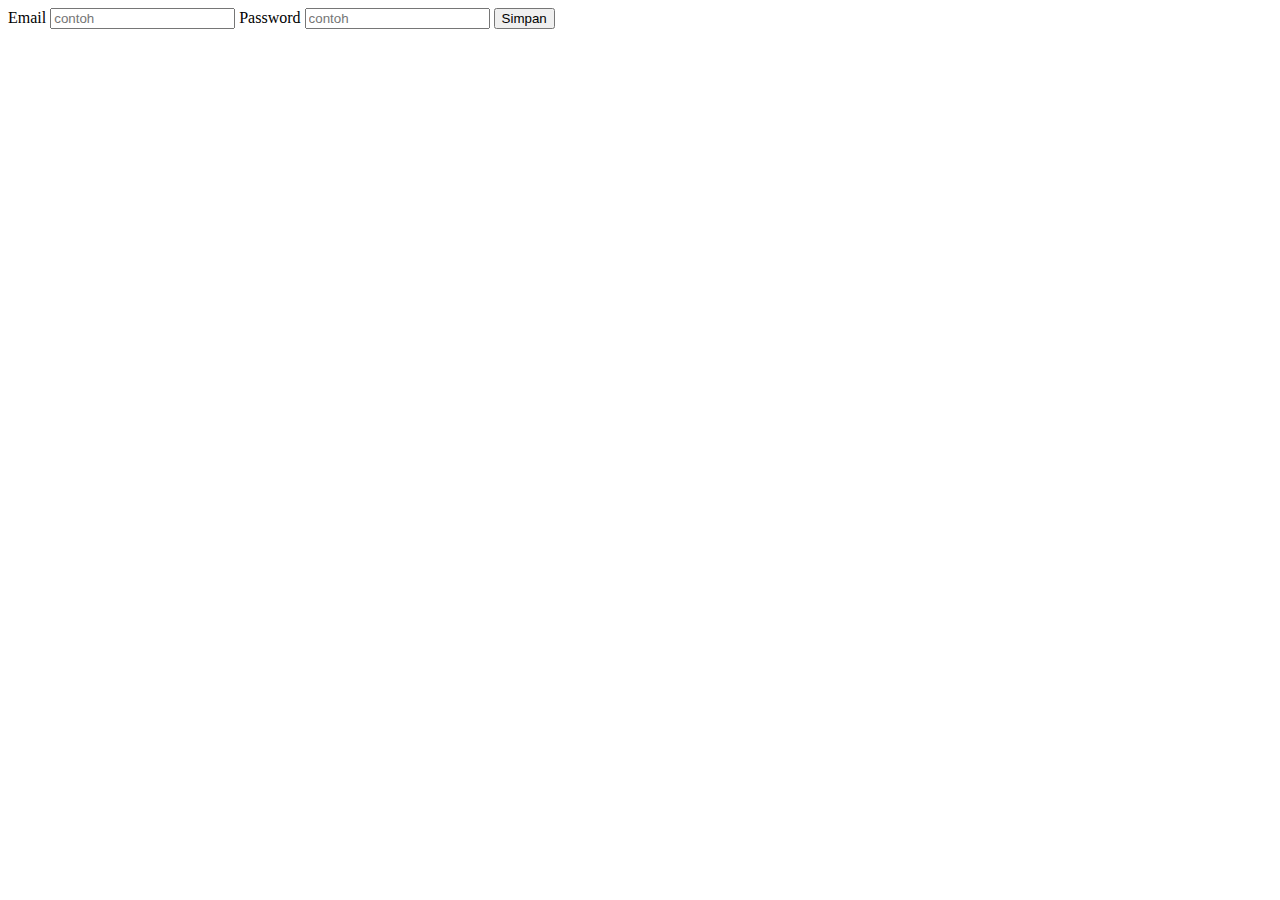
<file: pert7/index.html>
<!DOCTYPE html>
<html lang="en">
	<head>
		<meta charset="UTF-8" />
		<meta name="viewport" content="width=device-width, initial-scale=1.0" />
		<title>Document</title>
	</head>
	<body>
		<form action="#form" method="GET" enctype="application/x-www-form-urlencoded" target="_blank">
			<label for="email">Email</label>
			<input id="email" name="email" type="email" required placeholder="contoh" />

			<label for="password">Password</label>
			<input id="password" name="password" type="password" required placeholder="contoh" />

			<button type="submit">Simpan</button>
		</form>

		<!-- ...sisa input
    
        <button type="submit">Simpan</button> -->
	</body>
</html>
</file>
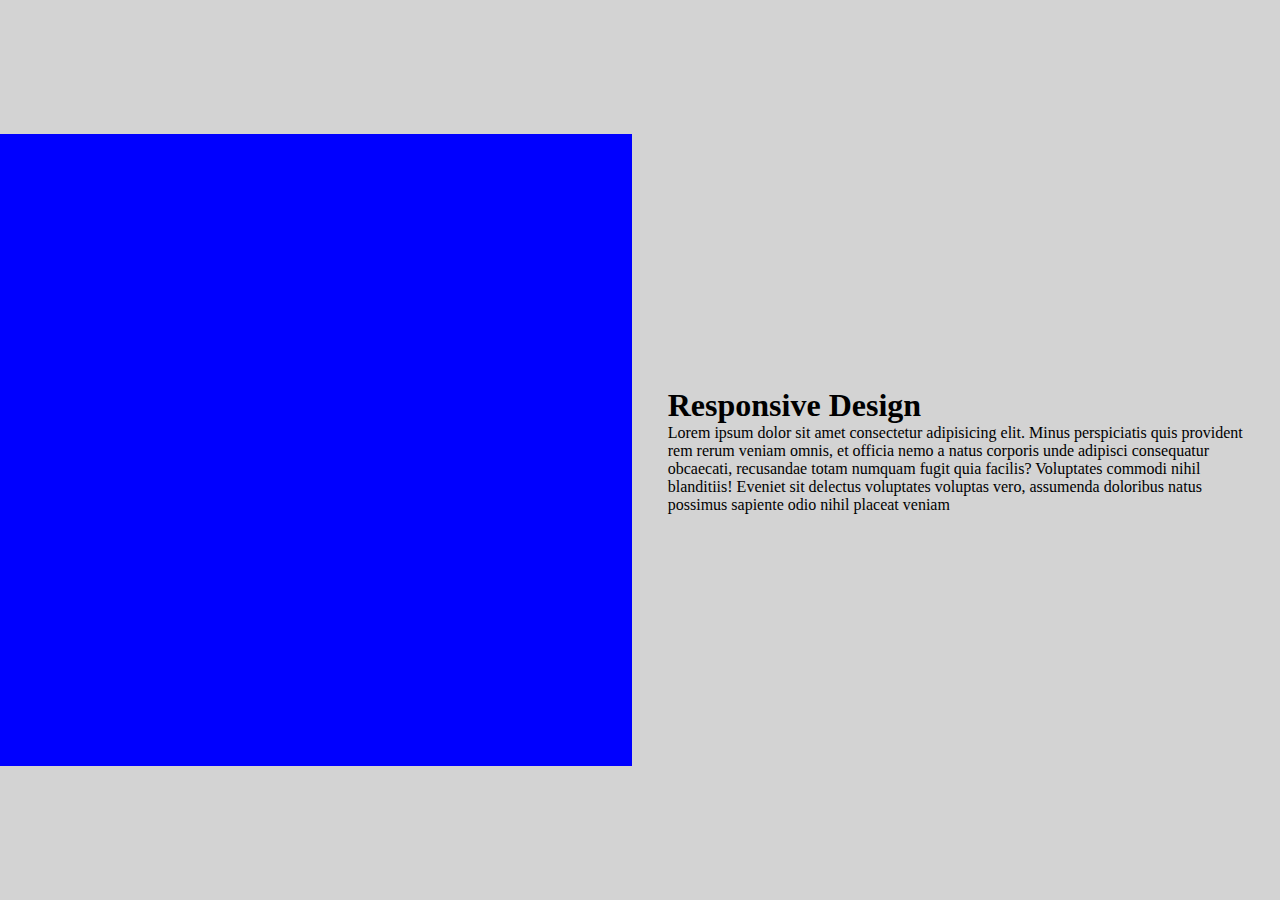
<file: pert8/index.html>
<!DOCTYPE html>
<html lang="en">
	<head>
		<meta charset="UTF-8" />
		<meta name="viewport" content="width=device-width, initial-scale=1.0" />
		<title>Responsive Design</title>

		<link rel="stylesheet" href="globals.css" />
		<link rel="stylesheet" href="index.css" />
	</head>
	<body>
		<div class="container">
			<div class="square"></div>
			<div class="content">
				<h1>Responsive Design</h1>
				<p>
					Lorem ipsum dolor sit amet consectetur adipisicing elit. Minus perspiciatis quis provident rem rerum veniam omnis, et officia nemo
					a natus corporis unde adipisci consequatur obcaecati, recusandae totam numquam fugit quia facilis? Voluptates commodi nihil
					blanditiis! Eveniet sit delectus voluptates voluptas vero, assumenda doloribus natus possimus sapiente odio nihil placeat veniam
				</p>
			</div>
		</div>
	</body>
</html>
</file>
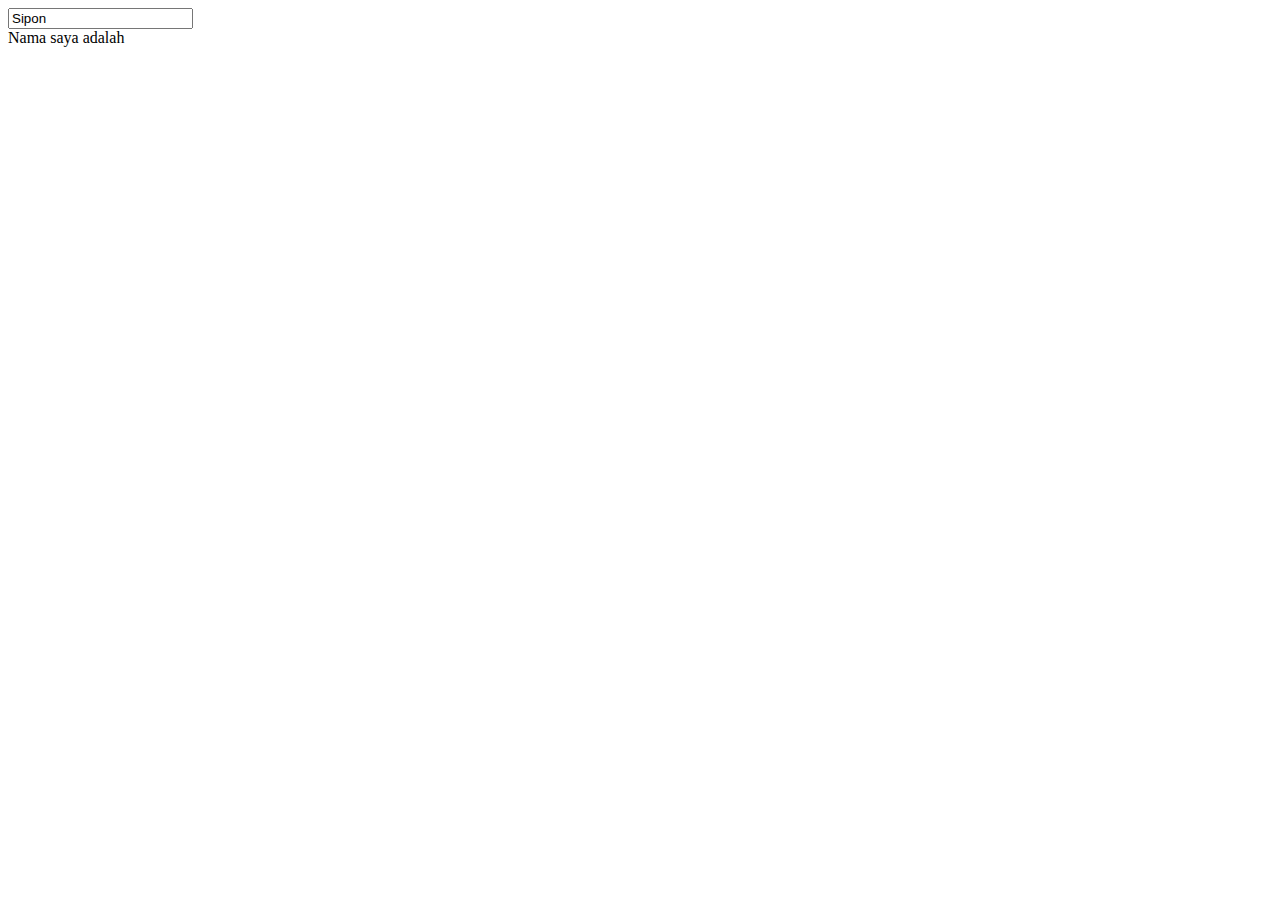
<file: pert10/event.html>
<!doctype html>
<html lang="en">
	<head>
		<meta charset="UTF-8" />
		<meta name="viewport" content="width=device-width, initial-scale=1.0" />
		<title>Document</title>
	</head>
	<script defer>
		const input = document.querySelector("input");
		const nama = document.querySelector("#nama");
		input.addEventListener("input", () => {
			nama.textContent = input.value;
		});
	</script>
	<body>
		<div>
			<input type="text" value="Sipon" />
		</div>

		<div>Nama saya adalah <span id="nama"></span></div>
	</body>
</html>
</file>
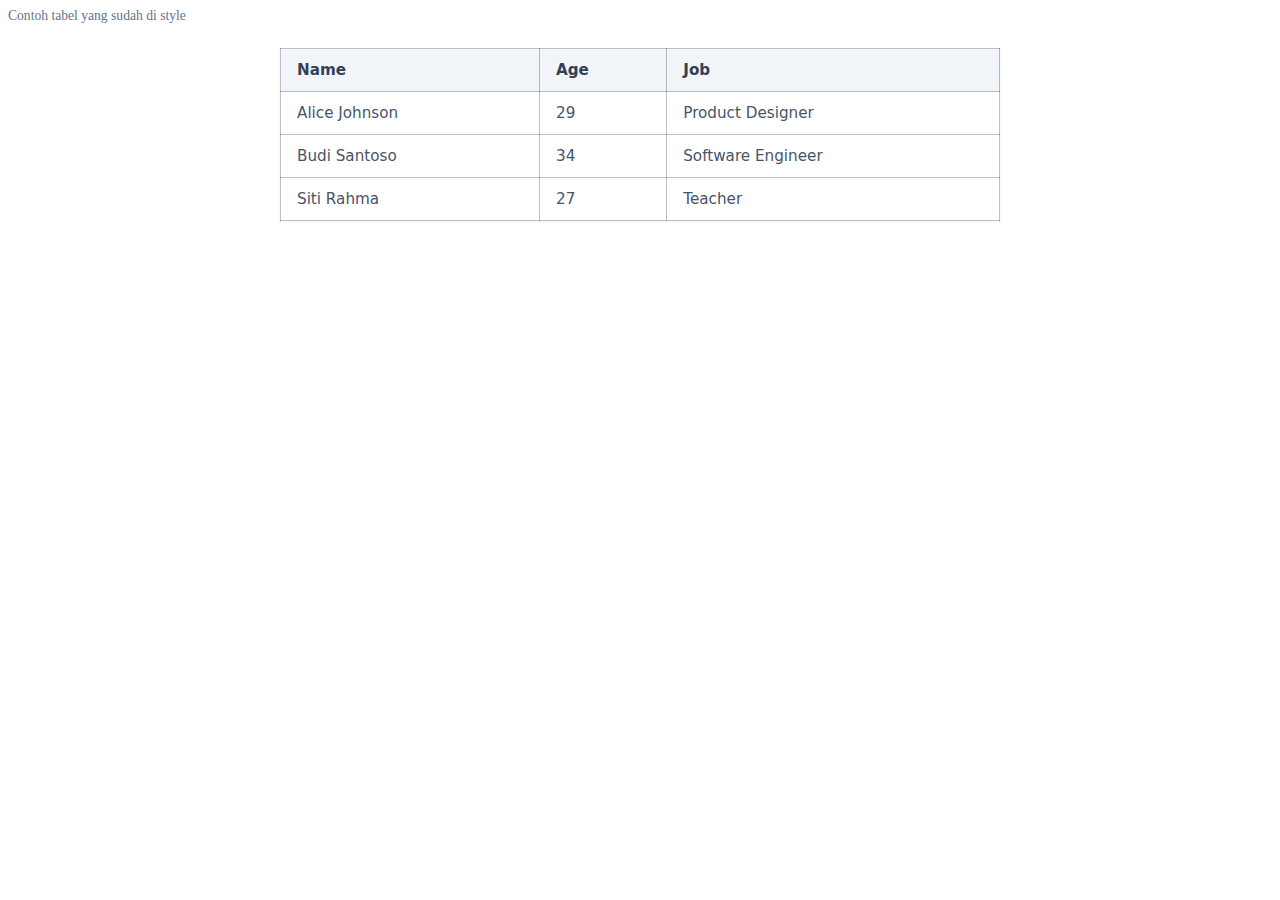
<file: pert7/table.html>
<!DOCTYPE html>
<html lang="en">
	<head>
		<meta charset="UTF-8" />
		<meta name="viewport" content="width=device-width, initial-scale=1.0" />
		<title>Document</title>
	</head>
	<body>
		<style>
			.table-card {
				max-width: 720px;
				margin: 24px auto;
				font-family: system-ui, -apple-system, "Segoe UI", Roboto, "Helvetica Neue", Arial;
			}

			.clean-table th,
			tr,
			td {
				padding: 12px 16px;
				border: 1px solid rgb(0 0 0 / 0.25);
			}

			.clean-table {
				width: 100%;
				border-collapse: collapse;
				box-shadow: 0 1px 3px rgba(0, 0, 0, 0.06);
				/* border-radius: 8px; */
				overflow: hidden;
			}

			.clean-table caption {
				text-align: left;
				font-weight: 600;
				padding: 12px 16px;
				background: #f8fafc;
				color: #0f172a;
			}

			.clean-table thead th {
				background: #f1f5f9;
				color: #334155;
				text-align: left;
				padding: 12px 16px;
				font-size: 0.95rem;
			}

			.clean-table tbody td {
				padding: 12px 16px;
				/* border-bottom: 1px solid #f1f3f5; */
				color: #475569;
				font-size: 0.95rem;
			}

			.clean-table tbody tr:hover {
				background: #fbfcfd;
			}

			.note {
				margin-top: 8px;
				font-size: 0.85rem;
				color: #64748b;
			}
		</style>

		<div class="note">Contoh tabel yang sudah di style</div>

		<div class="table-card">
			<table class="clean-table">
				<thead>
					<tr>
						<th>Name</th>
						<th>Age</th>
						<th>Job</th>
					</tr>
				</thead>
				<tbody>
					<tr>
						<td>Alice Johnson</td>
						<td>29</td>
						<td>Product Designer</td>
					</tr>

					<tr>
						<td>Budi Santoso</td>
						<td>34</td>
						<td>Software Engineer</td>
					</tr>

					<tr>
						<td>Siti Rahma</td>
						<td>27</td>
						<td>Teacher</td>
					</tr>
				</tbody>
			</table>
		</div>
	</body>
</html>
</file>
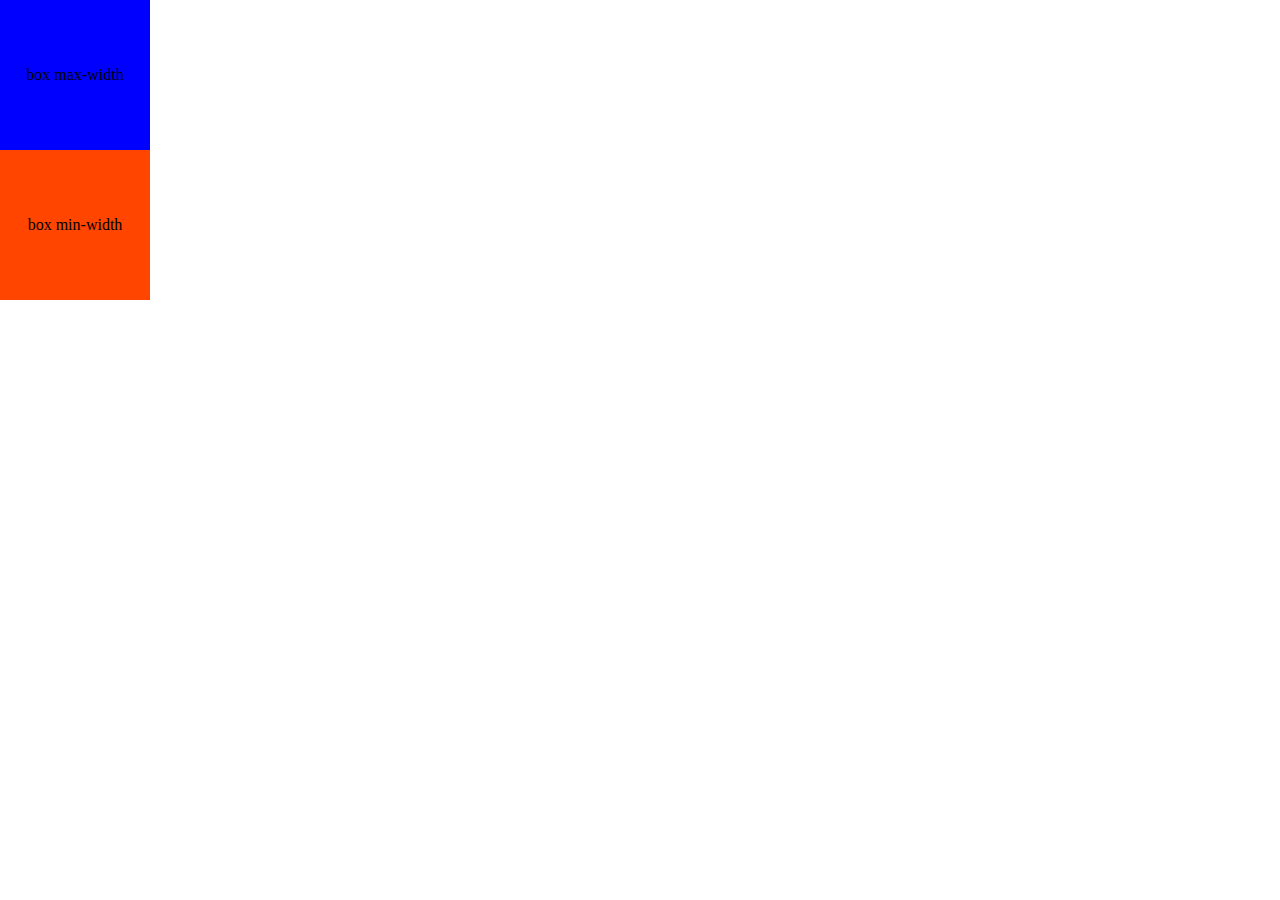
<file: pert8/box.html>
<!DOCTYPE html>
<html lang="en">
	<head>
		<meta charset="UTF-8" />
		<meta name="viewport" content="width=device-width, initial-scale=1.0" />
		<title>Document</title>
		<link rel="stylesheet" href="globals.css" />
		<link rel="stylesheet" href="box.css" />
	</head>
	<body>
		<div class="box-max">
			<p>box max-width</p>
		</div>
		<div class="box-min">
			<p>box min-width</p>
		</div>
	</body>
</html>
</file>
<file: pert8/globals.css>
/* Hiraukan ya ges ya */

* {
	box-sizing: border-box;
	margin: 0;
	padding: 0;
	border: 0;
	scroll-behavior: smooth;
}
</file>
<file: pert8/index.css>
.container {
	width: 100%;
	min-height: 100vh;
	display: flex;
	justify-content: center;
	gap: 1rem;
	align-items: center;
	background-color: lightgray;
}

.square {
	width: 50%;
	aspect-ratio: 1/1;
	background-color: blue;
}

.content {
	padding: 20px;
	width: 50%;
}

@media (max-width: 600px) {
	.container {
		flex-direction: column;
	}

	.square {
		width: 100%;
	}

	.content {
		width: 100%;
	}
}
</file>
<file: pert8/box.css>
.box-max,
.box-min {
	width: 150px;
	aspect-ratio: 1/1;
	display: grid;
	place-items: center;
}

.box-max {
	background-color: blue;
}

.box-min {
	background-color: green;
}

@media (max-width: 600px) {
	.box-max {
		background-color: orangered;
	}
}

@media (min-width: 600px) {
	.box-min {
		background-color: orangered;
	}
}
</file>
